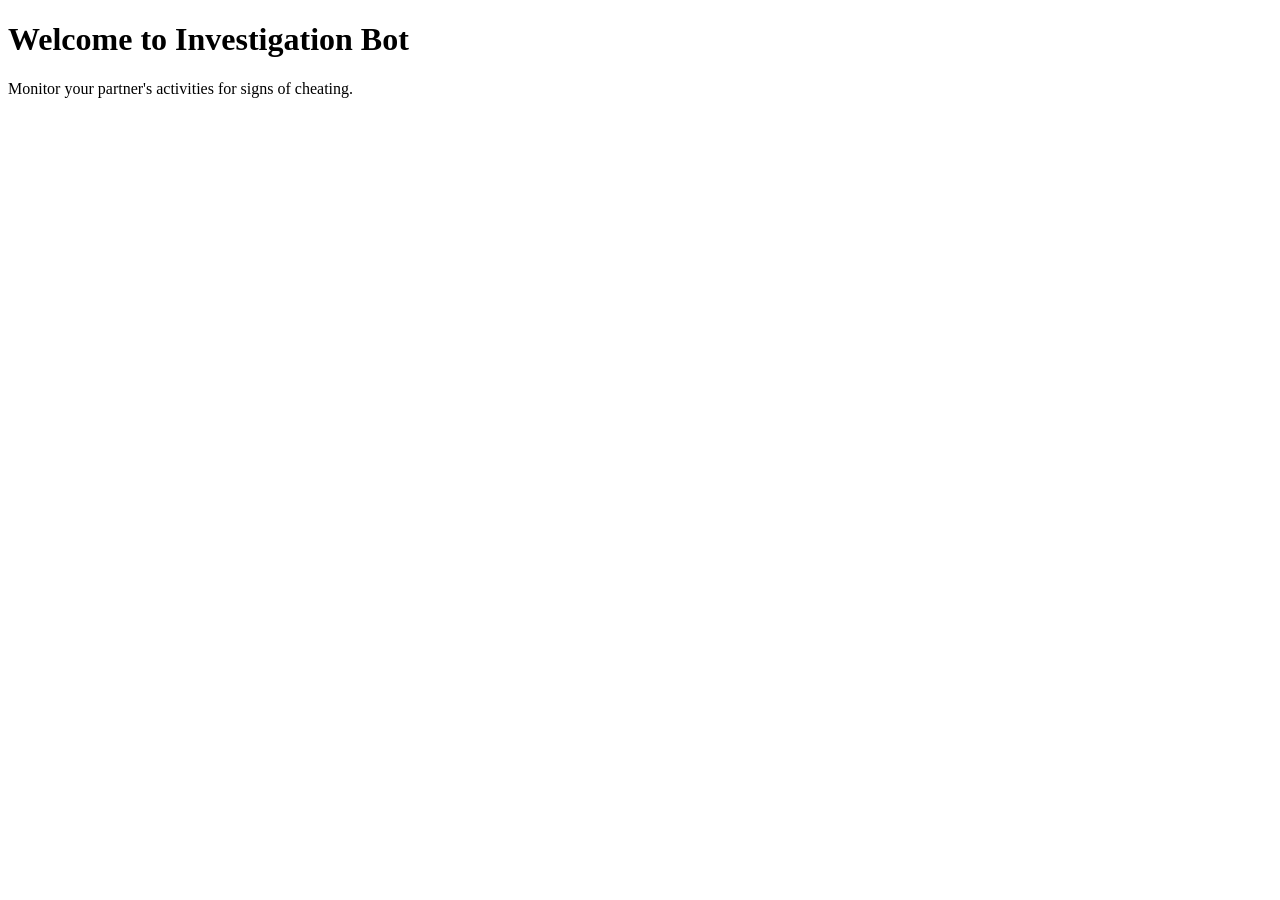
<file: index.html>
<!DOCTYPE html>
<html lang="en">
<head>
    <meta charset="UTF-8">
    <meta name="viewport" content="width=device-width, initial-scale=1.0">
    <title>Investigation Bot</title>
</head>
<body>
    <h1>Welcome to Investigation Bot</h1>
    <p>Monitor your partner's activities for signs of cheating.</p>
</body>
</html>
</file>
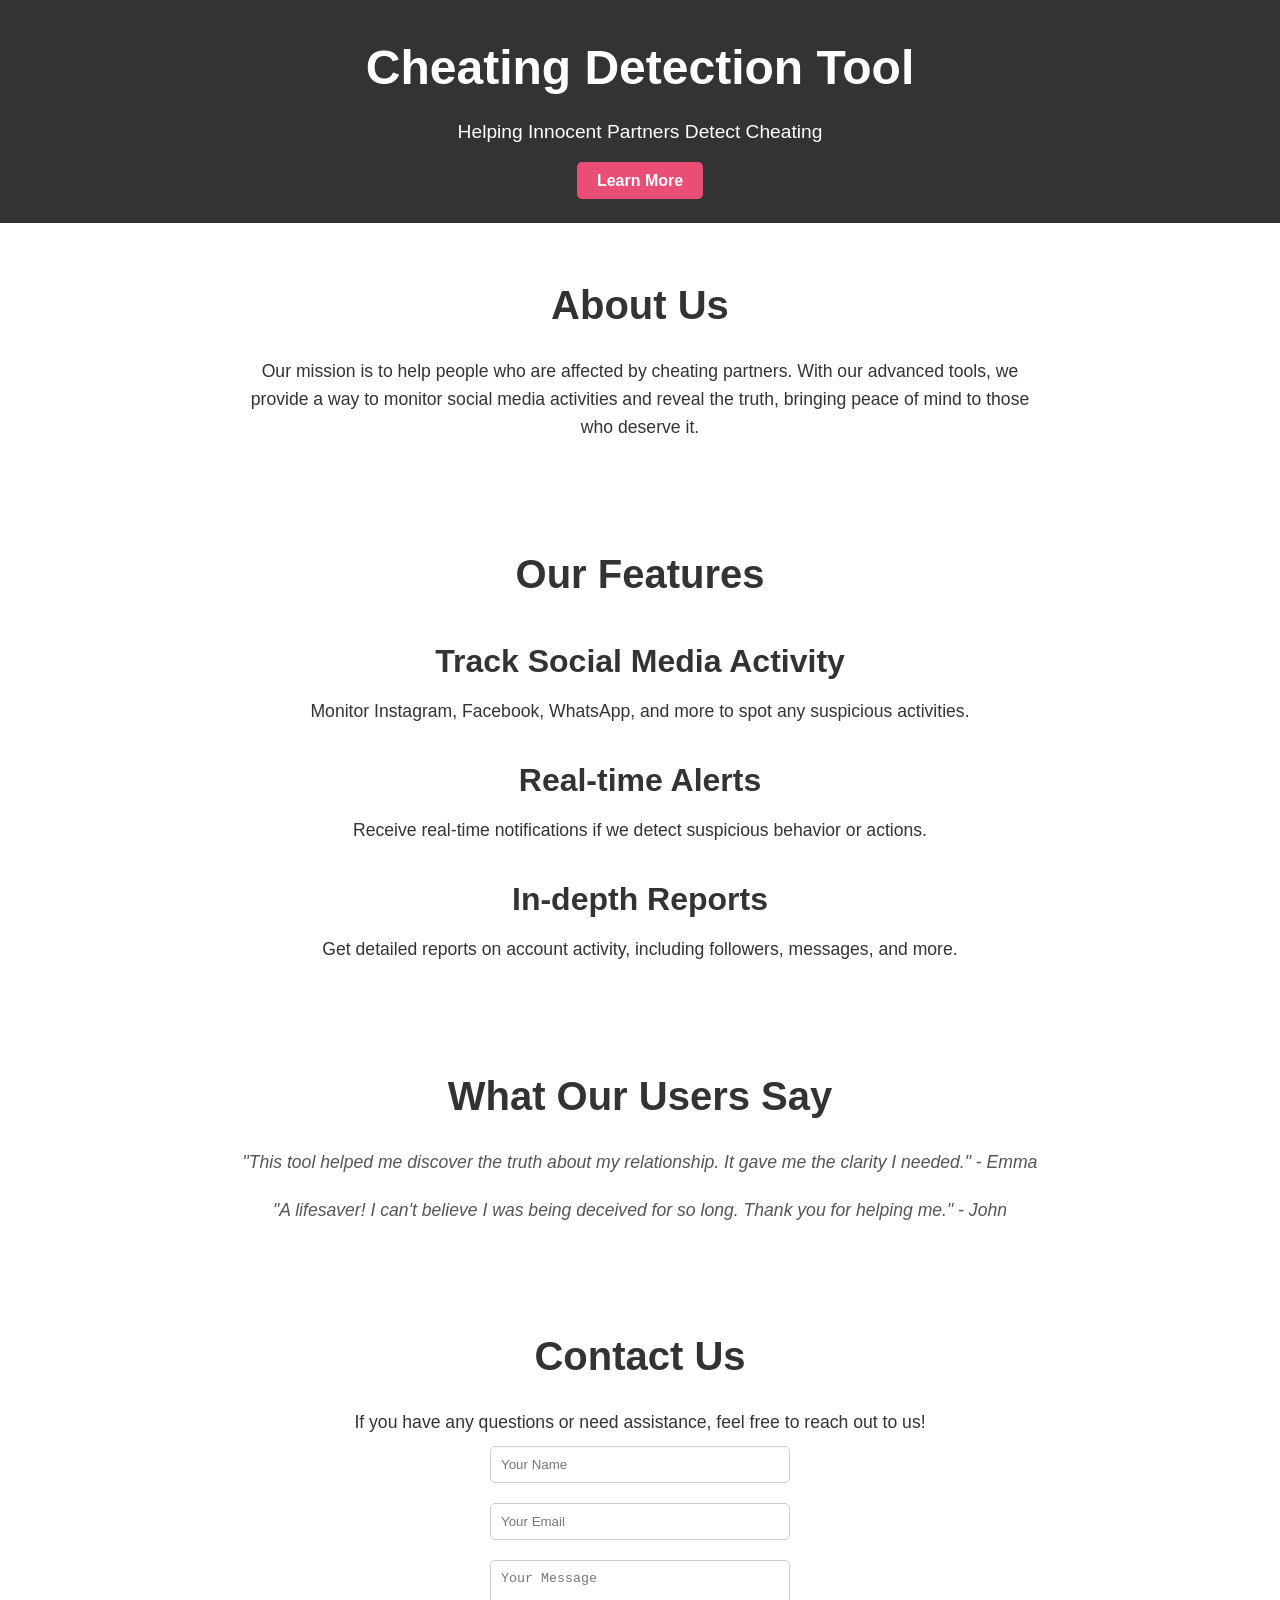
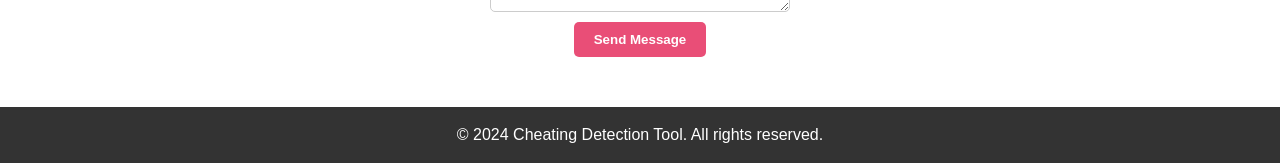
<file: home.html>
<!DOCTYPE html>
<html lang="en">
<head> <link rel="stylesheet" href="style.css">
<head>
    <meta charset="UTF-8">
    <meta name="viewport" content="width=device-width, initial-scale=1.0">
    <title>Cheating Prevention</title>
</head>
<link rel="stylesheet" href="style.css">
    <meta charset="UTF-8">
    <meta name="viewport" content="width=device-width, initial-scale=1.0">
    <meta name="description" content="Detect cheating partners and help innocent people">
    <title>Cheating Detection Tool</title>
    <link rel="stylesheet" href="style.css">
</head>
<body>
    <!-- Header Section -->
    <header>
        <div class="container">
            <h1>Cheating Detection Tool</h1>
            <p>Helping Innocent Partners Detect Cheating</p>
            <a href="#features" class="cta-btn">Learn More</a>
        </div>
    </header>

    <!-- About Section -->
    <section id="about">
        <div class="container">
            <h2>About Us</h2>
            <p>Our mission is to help people who are affected by cheating partners. With our advanced tools, we provide a way to monitor social media activities and reveal the truth, bringing peace of mind to those who deserve it.</p>
        </div>
    </section>

    <!-- Features Section -->
    <section id="features">
        <div class="container">
            <h2>Our Features</h2>
            <div class="feature">
                <h3>Track Social Media Activity</h3>
                <p>Monitor Instagram, Facebook, WhatsApp, and more to spot any suspicious activities.</p>
            </div>
            <div class="feature">
                <h3>Real-time Alerts</h3>
                <p>Receive real-time notifications if we detect suspicious behavior or actions.</p>
            </div>
            <div class="feature">
                <h3>In-depth Reports</h3>
                <p>Get detailed reports on account activity, including followers, messages, and more.</p>
            </div>
        </div>
    </section>

    <!-- Testimonials Section -->
    <section id="testimonials">
        <div class="container">
            <h2>What Our Users Say</h2>
            <div class="testimonial">
                <p>"This tool helped me discover the truth about my relationship. It gave me the clarity I needed." - Emma</p>
            </div>
            <div class="testimonial">
                <p>"A lifesaver! I can't believe I was being deceived for so long. Thank you for helping me." - John</p>
            </div>
        </div>
    </section>

    <!-- Contact Section -->
    <section id="contact">
        <div class="container">
            <h2>Contact Us</h2>
            <p>If you have any questions or need assistance, feel free to reach out to us!</p>
            <form action="#" method="POST">
                <input type="text" placeholder="Your Name" required>
                <input type="email" placeholder="Your Email" required>
                <textarea placeholder="Your Message" required></textarea>
                <button type="submit">Send Message</button>
            </form>
        </div>
    </section>

    <!-- Footer Section -->
    <footer>
        <div class="container">
            <p>&copy; 2024 Cheating Detection Tool. All rights reserved.</p>
        </div>
    </footer>
</body>
</html>
</file>
<file: style.css>
/* Reset some default browser styles */
* {
    margin: 0;
    padding: 0;
    box-sizing: border-box;
}

/* Body Styling */
body {
    font-family: Arial, sans-serif;
    line-height: 1.6;
    background-color: #f4f4f4;
    color: #333;
}

/* Header Section */
header {
    background-color: #333;
    color: white;
    padding: 30px 0;
    text-align: center;
}

header h1 {
    font-size: 3em;
    margin-bottom: 10px;
}

header p {
    font-size: 1.2em;
    margin-bottom: 20px;
}

header .cta-btn {
    padding: 10px 20px;
    background-color: #e94e77;
    color: white;
    text-decoration: none;
    font-weight: bold;
    border-radius: 5px;
}

header .cta-btn:hover {
    background-color: #d83c62;
}

/* Section Styling */
section {
    padding: 50px 0;
    text-align: center;
    background-color: #fff;
}

section h2 {
    font-size: 2.5em;
    margin-bottom: 20px;
}

section p {
    font-size: 1.1em;
    max-width: 800px;
    margin: 0 auto;
}

/* Features Section */
#features .feature {
    margin-top: 30px;
}

#features .feature h3 {
    font-size: 2em;
    margin-bottom: 10px;
}

/* Testimonials Section */
#testimonials .testimonial {
    margin-top: 20px;
    font-style: italic;
}

#testimonials .testimonial p {
    font-size: 1.1em;
    color: #555;
}

/* Contact Section */
#contact form {
    display: flex;
    flex-direction: column;
    align-items: center;
}

#contact input, #contact textarea {
    width: 300px;
    padding: 10px;
    margin: 10px;
    border: 1px solid #ccc;
    border-radius: 5px;
}

#contact button {
    padding: 10px 20px;
    background-color: #e94e77;
    color: white;
    font-weight: bold;
    border-radius: 5px;
    border: none;
    cursor: pointer;
}

#contact button:hover {
    background-color: #d83c62;
}

/* Footer Section */
footer {
    background-color: #333;
    color: white;
    text-align: center;
    padding: 15px;
}
</file>
